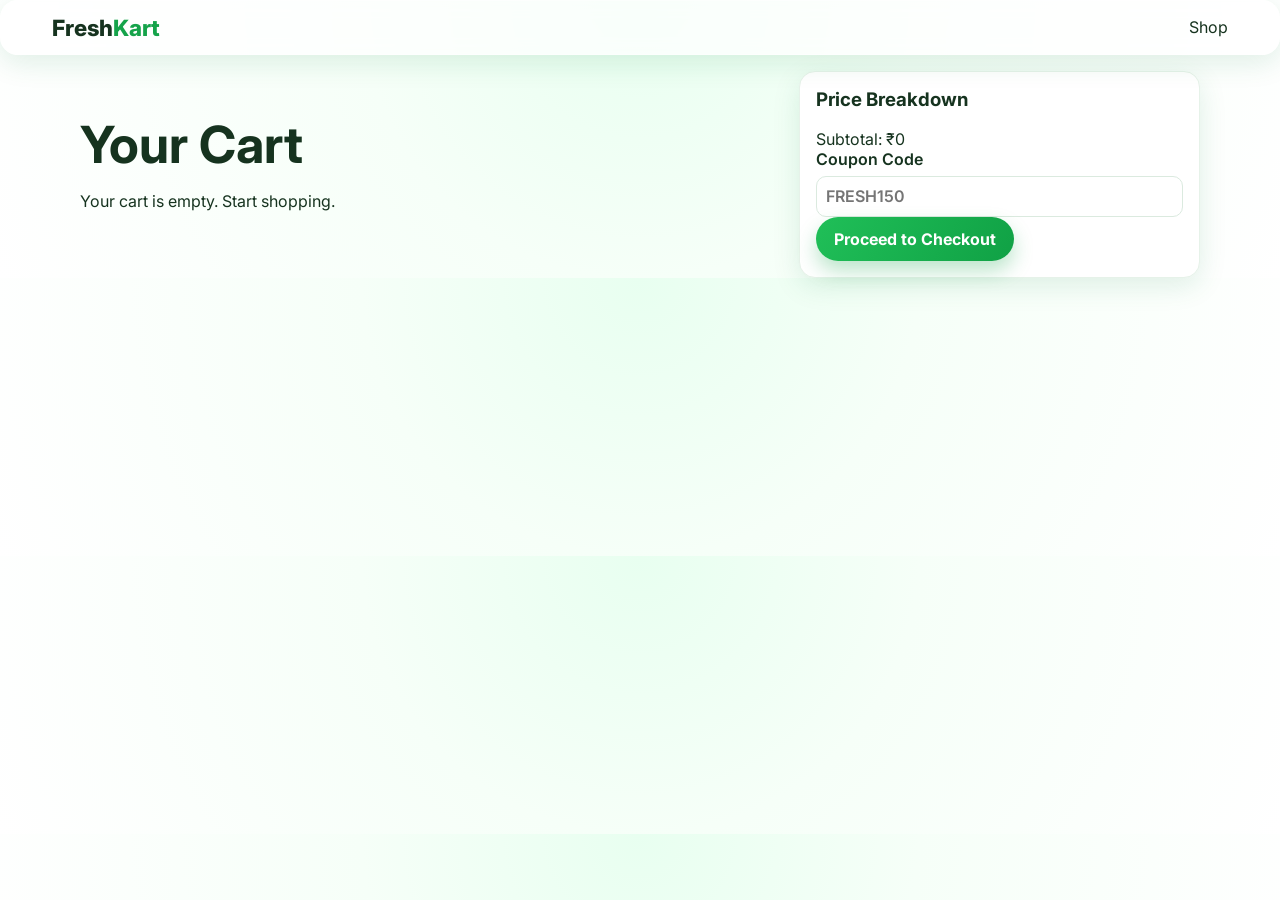
<file: cart.html>
<!DOCTYPE html>
<html lang="en">
<head>
  <meta charset="UTF-8" />
  <meta name="viewport" content="width=device-width, initial-scale=1.0" />
  <title>FreshKart | Cart</title>
  <link rel="preconnect" href="https://fonts.googleapis.com">
  <link rel="preconnect" href="https://fonts.gstatic.com" crossorigin>
  <link href="https://fonts.googleapis.com/css2?family=Inter:wght@400;500;600;700;800&display=swap" rel="stylesheet">
  <link rel="stylesheet" href="styles.css" />
</head>
<body>
  <div id="toast" class="toast"></div>
  <header class="navbar glass sticky">
    <a class="brand" href="index.html">Fresh<span>Kart</span></a>
    <nav class="nav-links"><a href="products.html">Shop</a></nav>
  </header>

  <main class="container cart-layout">
    <section>
      <h1>Your Cart</h1>
      <div id="cartItems"></div>
    </section>
    <aside class="card summary">
      <h3>Price Breakdown</h3>
      <div id="priceBreakdown"></div>
      <label>Coupon Code
        <input id="couponInput" placeholder="FRESH150" />
      </label>
      <a href="checkout.html" class="btn btn-primary">Proceed to Checkout</a>
    </aside>
  </main>

  <script src="script.js"></script>
</body>
</html>
</file>
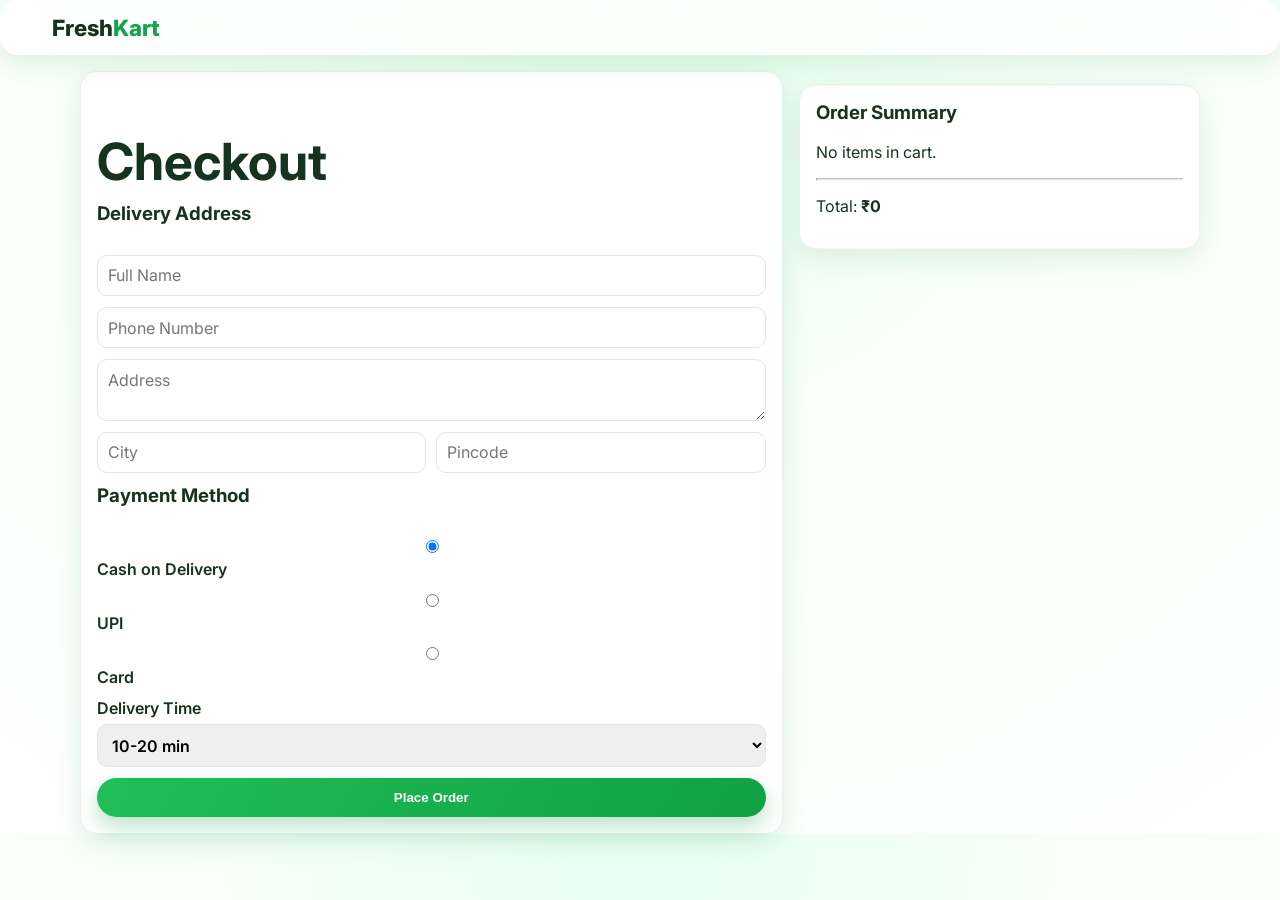
<file: checkout.html>
<!DOCTYPE html>
<html lang="en">
<head>
  <meta charset="UTF-8" />
  <meta name="viewport" content="width=device-width, initial-scale=1.0" />
  <title>FreshKart | Checkout</title>
  <link rel="preconnect" href="https://fonts.googleapis.com">
  <link rel="preconnect" href="https://fonts.gstatic.com" crossorigin>
  <link href="https://fonts.googleapis.com/css2?family=Inter:wght@400;500;600;700;800&display=swap" rel="stylesheet">
  <link rel="stylesheet" href="styles.css" />
</head>
<body>
  <div id="toast" class="toast"></div>
  <header class="navbar glass sticky">
    <a class="brand" href="index.html">Fresh<span>Kart</span></a>
  </header>

  <main class="container checkout-layout">
    <section class="card">
      <h1>Checkout</h1>
      <form id="checkoutForm" class="checkout-form">
        <h3>Delivery Address</h3>
        <input required placeholder="Full Name" />
        <input required placeholder="Phone Number" />
        <textarea required placeholder="Address"></textarea>
        <div class="grid-2">
          <input required placeholder="City" />
          <input required placeholder="Pincode" />
        </div>
        <h3>Payment Method</h3>
        <label><input type="radio" name="payment" checked /> Cash on Delivery</label>
        <label><input type="radio" name="payment" /> UPI</label>
        <label><input type="radio" name="payment" /> Card</label>

        <label>Delivery Time
          <select>
            <option>10-20 min</option>
            <option>20-30 min</option>
            <option>30-45 min</option>
          </select>
        </label>

        <button class="btn btn-primary" type="submit">Place Order</button>
      </form>
    </section>

    <aside class="card summary">
      <h3>Order Summary</h3>
      <div id="checkoutSummary"></div>
    </aside>
  </main>

  <script src="script.js"></script>
</body>
</html>
</file>
<file: styles.css>
:root {
  --bg: #f5fff7;
  --card: rgba(255, 255, 255, 0.72);
  --text: #16331f;
  --muted: #5d7365;
  --primary: #15a34a;
  --primary-dark: #0f8c3e;
  --shadow: 0 8px 28px rgba(18, 122, 65, 0.12);
  --radius: 18px;
}

* { box-sizing: border-box; }
html, body { margin: 0; font-family: Inter, system-ui, sans-serif; background: radial-gradient(circle at top, #e8fff0 0%, #f6fff8 40%, #fff 100%); color: var(--text); }
a { color: inherit; text-decoration: none; }
.container { width: min(1120px, 92vw); margin: 0 auto; }
.muted { color: var(--muted); }
h1 { font-size: clamp(2rem, 6vw, 3.2rem); margin-bottom: .6rem; }
h2 { font-size: clamp(1.4rem, 4vw, 2rem); }
h3 { margin-top: 0; }

.navbar { display: flex; align-items: center; justify-content: space-between; gap: 1rem; padding: .8rem 4vw; position: relative; z-index: 20; }
.sticky { position: sticky; top: 0; backdrop-filter: blur(8px); }
.brand { font-weight: 800; font-size: 1.4rem; }
.brand span { color: var(--primary); }
.nav-links { display: flex; align-items: center; gap: .8rem; flex-wrap: wrap; }
.icon-btn,.link-btn { border: 0; background: transparent; cursor: pointer; font: inherit; }
.cart-count { display: inline-grid; place-items: center; font-size: .72rem; width: 1.1rem; height: 1.1rem; background: var(--primary); color: white; border-radius: 999px; }
.glass { background: var(--card); border: 1px solid rgba(255,255,255,.45); box-shadow: var(--shadow); border-radius: var(--radius); }

.hero { display: grid; grid-template-columns: 1.2fr .8fr; align-items: center; gap: 1.6rem; padding: 2rem 0; }
.eyebrow { color: var(--primary-dark); font-weight: 700; letter-spacing: .04em; text-transform: uppercase; font-size: .75rem; }
.hero-card { padding: 1.4rem; }
.floaty { animation: bob 3.6s ease-in-out infinite; }
@keyframes bob { 50% { transform: translateY(-6px);} }

.search-wrap { display: flex; align-items: center; background: #fff; border-radius: 999px; padding: .2rem .3rem .2rem .9rem; border: 1px solid #daf0df; width: min(640px, 100%); }
.search-input { border: 0; outline: none; background: transparent; flex: 1; padding: .7rem; }
.voice-btn { border: 0; border-radius: 999px; background: #eaffef; padding: .5rem .65rem; cursor: pointer; }
.mobile-search-only { display: none; }

.btn { border: 0; border-radius: 999px; padding: .75rem 1.15rem; font-weight: 700; cursor: pointer; transition: transform .2s ease, box-shadow .2s ease; display: inline-block; }
.btn:hover { transform: translateY(-2px) scale(1.01); }
.btn-primary { background: linear-gradient(120deg, #20bf58, #10a145); color: #fff; box-shadow: 0 10px 20px rgba(16,161,69,.28); }
.btn-ghost { background: #eaf8ee; color: var(--primary-dark); }
.hero-actions { display: flex; gap: .7rem; flex-wrap: wrap; }

.category-slider { display: flex; overflow-x: auto; gap: .6rem; padding-bottom: .2rem; }
.chip { background: #fff; border: 1px solid #ddefe2; border-radius: 999px; padding: .55rem .9rem; white-space: nowrap; transition: .25s ease; }
.chip:hover { background: #eafbef; border-color: #b8ebc8; }

.section-head { display: flex; justify-content: space-between; align-items: center; gap: 1rem; }
.product-grid { display: grid; grid-template-columns: repeat(2, minmax(0,1fr)); gap: .9rem; margin: .8rem 0 2rem; }
.product-card { background: #fff; border-radius: 16px; border: 1px solid #e4f2e7; overflow: hidden; transition: .2s ease; position: relative; }
.product-card:hover { transform: translateY(-4px); box-shadow: var(--shadow); }
.product-card img { width: 100%; aspect-ratio: 4/3; object-fit: cover; }
.product-content { padding: .8rem; display: grid; gap: .35rem; }
.price-row { display: flex; justify-content: space-between; align-items: center; }
.badge { position: absolute; top: .6rem; left: .6rem; background: #ef4444; color: #fff; border-radius: 999px; padding: .2rem .55rem; font-size: .72rem; }

.card { background: #fff; border: 1px solid #e6f2e9; border-radius: 16px; padding: 1rem; box-shadow: var(--shadow); }
.review-grid { display: grid; gap: .8rem; grid-template-columns: repeat(auto-fit, minmax(210px, 1fr)); }
.deal-banner,.app-banner { padding: 1.2rem; display: flex; justify-content: space-between; align-items: center; gap: 1rem; margin: .7rem 0 1.2rem; }

.footer { background: #0c1f13; color: #d9f7e3; margin-top: 2rem; padding: 2rem 0; }
.footer-grid { display: grid; gap: 1rem; grid-template-columns: repeat(auto-fit, minmax(150px,1fr)); }
.footer a { display: block; color: #e2fce9; opacity: .8; margin: .2rem 0; }

.listing-layout { display: grid; grid-template-columns: 260px 1fr; gap: 1rem; margin-top: 1rem; }
.filter-sidebar { align-self: start; position: sticky; top: 84px; display: grid; gap: .8rem; }
label { display: grid; gap: .4rem; font-weight: 600; }
input,select,textarea { border: 1px solid #dbeadf; border-radius: 10px; padding: .6rem; font: inherit; }

.product-details { display: grid; gap: 1rem; grid-template-columns: 1fr 1fr; margin-top: 1.2rem; }
.gallery-main img { width: 100%; border-radius: 16px; aspect-ratio: 1/1; object-fit: cover; }
.thumb-row { display: flex; gap: .4rem; margin-top: .4rem; }
.thumb-row img { width: 68px; height: 68px; border-radius: 10px; object-fit: cover; cursor: pointer; border: 2px solid transparent; }
.thumb-row img.active { border-color: var(--primary); }
.qty-wrap { display: inline-flex; border: 1px solid #cae6d2; border-radius: 999px; overflow: hidden; }
.qty-wrap button { border: 0; background: #eaf8ee; width: 36px; cursor: pointer; }
.qty-wrap input { width: 45px; border: 0; text-align: center; }

.cart-layout,.checkout-layout { display: grid; grid-template-columns: 1.4fr .8fr; gap: 1rem; margin-top: 1rem; }
.cart-item { display: grid; grid-template-columns: 80px 1fr auto; gap: .8rem; align-items: center; border-bottom: 1px solid #ecf6ee; padding: .7rem 0; }
.cart-item img { width: 80px; height: 80px; object-fit: cover; border-radius: 10px; }
.summary { align-self: start; position: sticky; top: 84px; }
.grid-2 { display: grid; grid-template-columns: 1fr 1fr; gap: .6rem; }
.checkout-form { display: grid; gap: .7rem; }

.modal { border: 0; border-radius: 18px; max-width: 420px; width: 92vw; }
.modal-content { display: grid; gap: .7rem; }
.toast { position: fixed; right: 1rem; bottom: 1rem; background: #1a8d44; color: #fff; padding: .8rem 1rem; border-radius: 12px; opacity: 0; transform: translateY(20px); transition: .3s ease; pointer-events: none; z-index: 50; }
.toast.show { opacity: 1; transform: translateY(0); }

.skeleton { border-radius: 16px; background: linear-gradient(100deg,#edf8f0 20%,#f7fcf8 50%,#edf8f0 80%); background-size: 200% 100%; min-height: 220px; animation: shine 1.1s linear infinite; }
@keyframes shine { to { background-position-x: -200%; } }

.dark {
  --bg: #0e1711;
  --card: rgba(20, 34, 25, 0.8);
  --text: #def9e8;
  --muted: #9bc0a7;
  background: radial-gradient(circle at top, #102017, #0d1511 65%, #0b120e 100%);
}
.dark .card,.dark .product-card,.dark .search-wrap,.dark input,.dark select,.dark textarea,.dark .chip { background: #18261d; color: var(--text); border-color: #2b4333; }
.dark .btn-ghost { background: #1f3628; color: #bcf3cb; }

@media (min-width: 900px) { .product-grid { grid-template-columns: repeat(4, minmax(0,1fr)); } }
@media (max-width: 899px) {
  .hero { grid-template-columns: 1fr; }
  .desktop-search { display: none; }
  .mobile-search-only { display: block; }
  .listing-layout,.product-details,.cart-layout,.checkout-layout { grid-template-columns: 1fr; }
  .filter-sidebar,.summary { position: static; }
}
</file>
